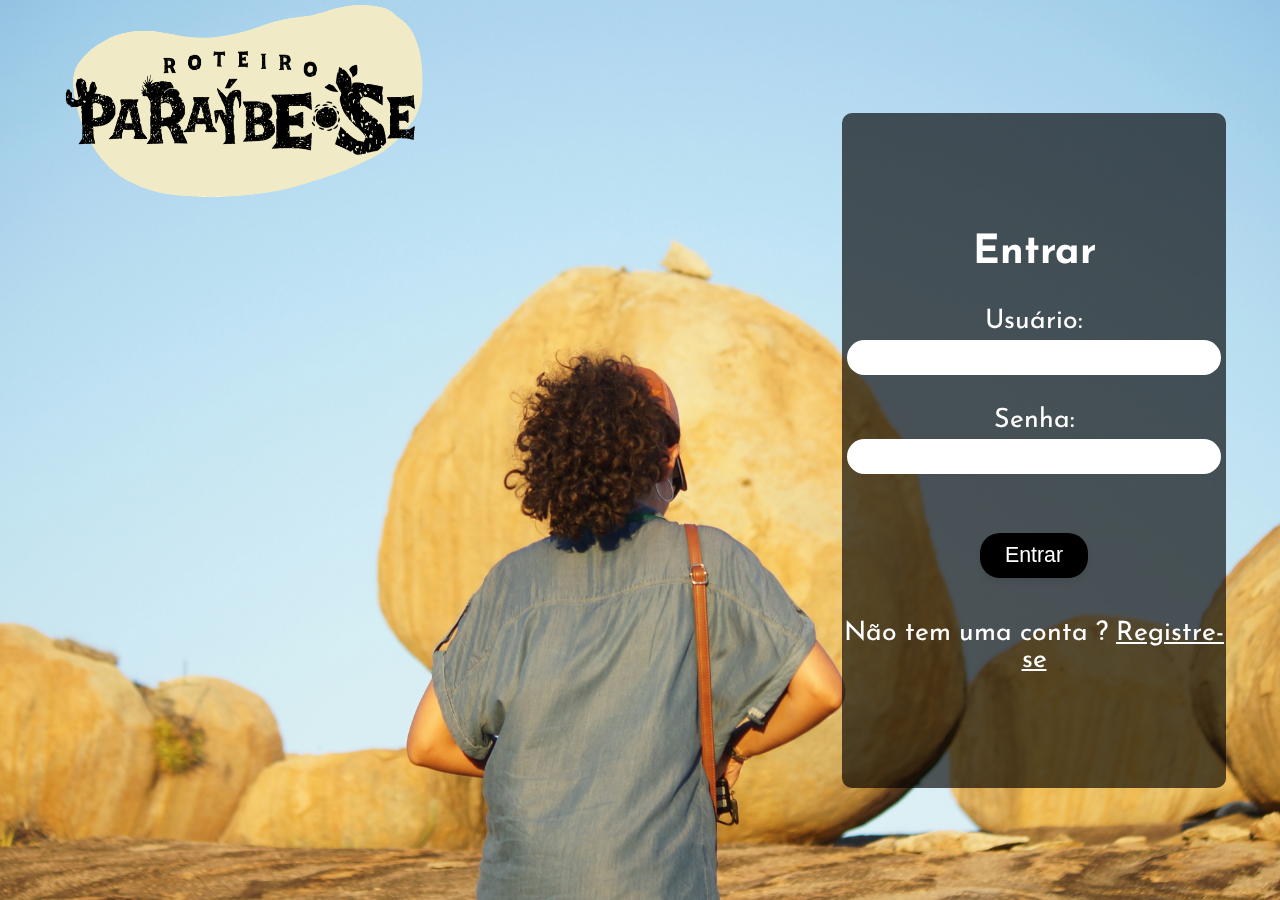
<file: templates/login.html>
<!DOCTYPE html>
<html lang="pt-BR" xmlns:th="http://www.thymeleaf.org">
  <head>
    <meta charset="UTF-8" />
    <meta name="viewport" content="width=device-width, initial-scale=1.0" />
    <title>Login/Register</title>
    <link rel="icon" href="../sources/footer-header-icons/iconpb.png">
    <link href="../stylesheet/login.css" rel="stylesheet" />
    
  </head>
  <body>
    <div class="container">
      <div id="ovo">
        <img src="../sources/login/ovo2.png" width="500px" alt="">
      </div>
      <div class="card">
        <div class="card-front" id="front">
          <h2 class="header">Entrar</h2>
          <form class="cardsForms" id="loginForm">
            <label class="formname" for="username">Usuário:</label>
            <input type="text" id="username" />
            <br />
            <label class="formname" for="password">Senha:</label>
            <input type="password" id="password" />
            <br />
            <br />
            <button type="submit" id="loginBtn">Entrar</button>
            <p class="dont-have-account">
              Não tem uma conta ?
              <a href="#" id="showRegisterBtn">Registre-se</a>
            </p>
          </form>
        </div>
        <div class="card-back" id="back">
          <h2 class="header">Registrar</h2>
          <form class="cardsForms" id="registerForm">
            <label class="formname" for="newUsername">Novo Usuário:</label>
            <input type="text" id="newUsername" />
            <br />
            <label class="formname" for="newPassword">Nova Senha:</label>
            <input type="password" id="newPassword" />
            <br />
            <br />
            <button type="submit" id="registerBtn">Registrar</button>
            <p class="dont-have-account">
              Já possui uma conta? <a href="#" id="showLoginBtn">Entrar</a>
            </p>
          </form>
        </div>
      </div>
    </div>
  </body>
  <script src="../scripts/login.js"></script>
</html>
</file>
<file: stylesheet/login.css>
@import url("https://fonts.googleapis.com/css?family=Josefin+Sans:400,700");

:root {
    --primary-color: #ebdaa7;
    --secondary-color: #dbc88d;
    --tertiary-color: #ffffff;
    --quartenary-color: #000000;
}

body {
    background-image: url(../sources/login/background.jpg);
    background-repeat: no-repeat;
    background-size: cover;
    background-position: center;
    margin: 0;
    padding: 0;
    font-family: 'Josefin Sans', sans-serif;
}


.container {
    display: grid;
    grid-template-columns: 60% 40%;
    justify-content: center;
    align-items: center;
    height: 100vh;
    perspective: 1500px;
    perspective-origin: 80%;
    gap: 20px; 
    text-align: center;
}

.card {
    height: 75%;
    width: 75%;
    transform-style: preserve-3d;
    transition: transform 0.5s;
    border-radius: 10px;
    margin: 0 auto;
    font-size: 20pt;
}
.card.flip {
    transform: rotateX(-180deg);
}

.card-front,
.card-back {
    height: 100%;
    width: 100%;
    position: absolute;
    top: 0;
    left: 0;
    background-color: rgba(0, 0, 0, 0.65);
    backface-visibility: hidden;
    display: flex;
    flex-direction: column;
    align-items: center;
    justify-content: center;
    color: var(--tertiary-color);
    transition: transform 0.5s;
    border-radius: 10px;
}

.card-back {
    transform: rotateX(180deg);
    color: var(--tertiary-color);
}

.card .cardsForms {
    display: flex;
    flex-direction: column;
}

.header {
    margin-bottom: 35px;
}

.formname {
    color: var(--tertiary-color);
}

.cardsForms input {
    border: 0;
    outline: 0;
    color: var(--quartenary-color) !important;
    background-color: var(--tertiary-color);
    border-radius: 20px;
    padding: 5px;
    margin: 5px;
    text-align: center;
    font-size: 16pt;
}

form button {
    cursor: pointer;
    background-color: var(--quartenary-color);
    align-self: center;
    padding: 10px 25px;
    margin-bottom: 15px;
    border: none;
    border-radius: 20px;
    box-shadow: 0 4px 8px rgba(0, 0, 0, 0.1);
    transition: background-color 0.3s ease;
    color: var(--tertiary-color) !important;
    font-size: 16pt;
}

form button:hover {
    background-color: var(--primary-color)
}

.form-header {
    font-size: 20px;
    margin-bottom: 20px;
}

.card-front #showRegisterBtn,
.card-back #showLoginBtn {
    color: var(--tertiary-color);
    margin-top: auto;
}

.card-front #showRegisterBtn:hover,
.card-back #showLoginBtn:hover {
    text-decoration: none;
}

.disable-mouse-events {
    pointer-events: none;
}

#ovo {
    justify-self: start;
    align-self: start; 
}
</file>
